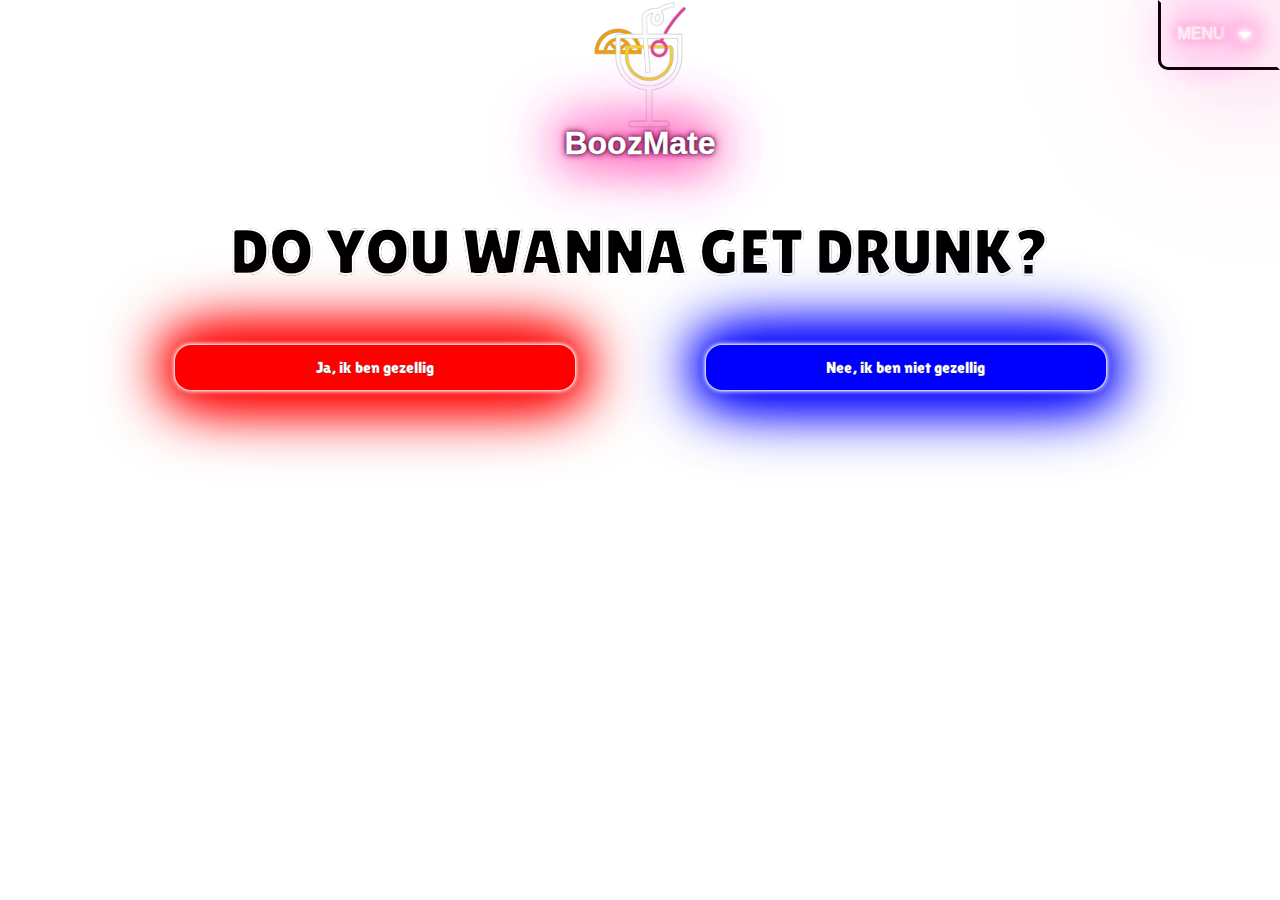
<file: index.html>
<!DOCTYPE html>
<html lang="en">
  <link rel="preconnect" href="https://fonts.googleapis.com">
  <link rel="preconnect" href="https://fonts.gstatic.com" crossorigin>
  <link href="https://fonts.googleapis.com/css2?family=Lilita+One&display=swap" rel="stylesheet">

  
<head>
  <link rel="icon" type="image/x-icon" href="BoozMate.ico">
  <link href=opmaak.css Rel=stylesheet>

  <meta charset="UTF-8">
  <meta name="viewport" content="width=device-width, initial-scale=1.0">
  <title>BoozMate - Home</title>

</head>

<body>

  
  <img class="BoozMatelogo" src="BoozMate.png" alt="BoozMate">



  <div class="dropdown">
    <button onclick="Dropdown();toggleDropdown()" class="dropbtn">MENU
      <svg xmlns="http://www.w3.org/2000/svg" viewBox="0 0 24 24" width="32" height="32" class='dropdown-icon'>
        <path d="M7 10l5 5 5-5z" fill='white'/>
      </svg>
    </button>
    <div id="myDropdown" class="dropdown-content">
      <a href="/index.html">Home</a>
      <a href="/start.html">Games</a>
      <a href="/Spelregels.html">Regels</a>
      
    </div>
  </div>



  

  <script src="script.js"></script>

  <div>
    <h1>BoozMate</h1>
    <h2 class="drunk">DO YOU WANNA GET DRUNK?</h2>

  </div>
<button class="pill" id="redpill" onclick="location.href ='/start.html';"> Ja, ik ben gezellig</button>
  <button class="pill" id="bluepill" onclick="location.href='https://www.vandale.nl/gratis-woordenboek/engels-nederlands/vertaling/fun'"> Nee, ik ben niet gezellig</button>
</body>

</html>
</file>
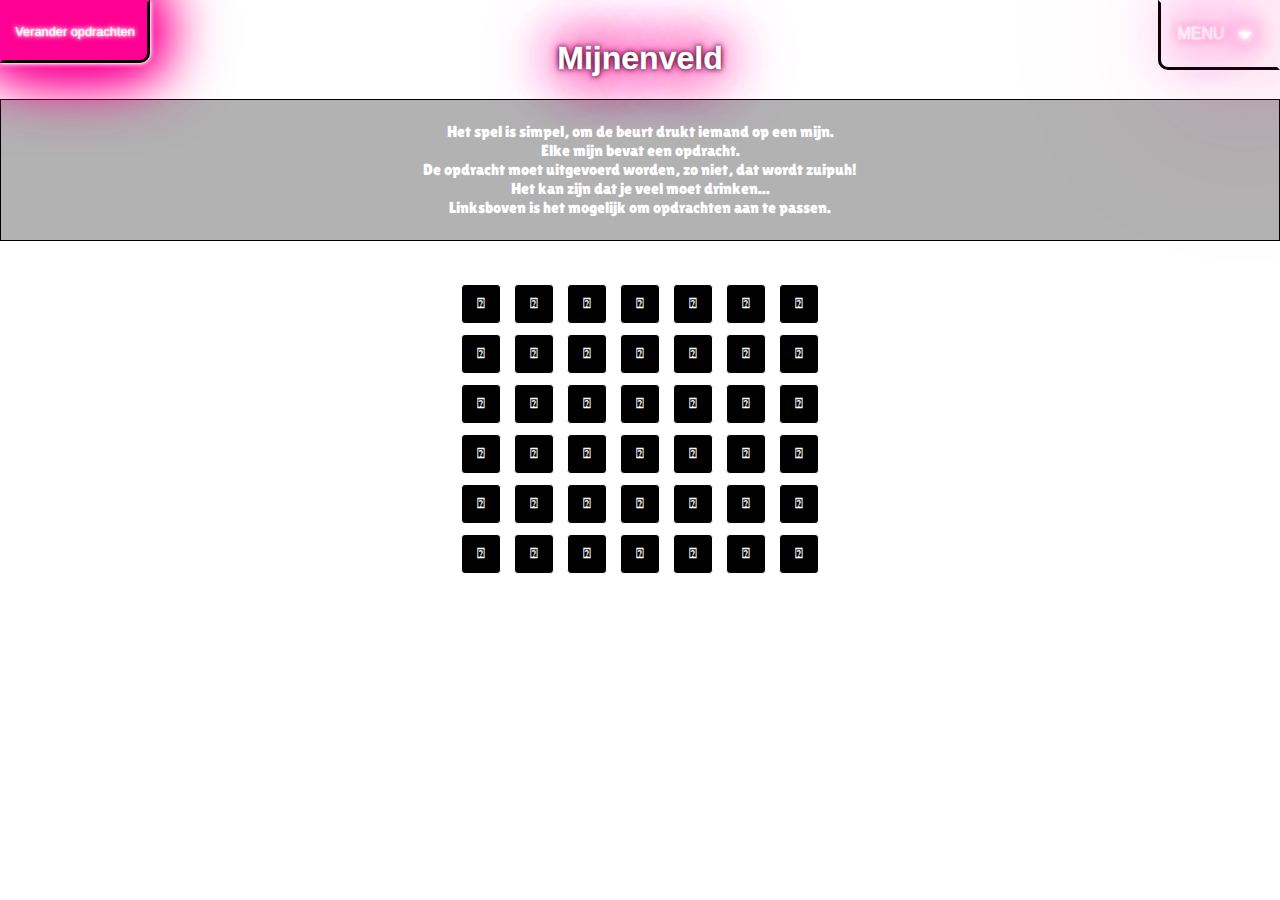
<file: pagina3.html>
<!DOCTYPE html>
<html lang="en">
  
  <link rel="preconnect" href="https://fonts.googleapis.com">
  <link rel="preconnect" href="https://fonts.gstatic.com" crossorigin>
  <link href="https://fonts.googleapis.com/css2?family=Lilita+One&display=swap" rel="stylesheet">
  
<head>
   <link rel="icon" type="image/x-icon" href="BoozMate.ico">
  <link href=opmaak.css Rel=stylesheet >

    <meta charset="UTF-8">
    <meta name="viewport" content="width=device-width, initial-scale=1.0">
    <title>BoozMate - Mijnenveld</title>
    <script src=
    "https://ajax.googleapis.com/ajax/libs/jquery/3.2.1/jquery.min.js">
      </script>
    <script src = App2.js > </script>
    <script src = script.js > </script>
    </head>
    <body>
    
      <link rel="stylesheet" href="https://cdnjs.cloudflare.com/ajax/libs/font-awesome/4.7.0/css/font-awesome.min.css">

    
    <div class="dropdown2">
      <button id="togglebutton" onclick='clicktoggle()'>
        <p class="settingtext">Verander opdrachten</p>
      </button>
    </div>
       
<br>
       
      <div class="dropdown">
        <button onclick="Dropdown();toggleDropdown()" class="dropbtn">MENU
          <svg xmlns="http://www.w3.org/2000/svg" viewBox="0 0 24 24" width="32" height="32" class='dropdown-icon'>
            <path d="M7 10l5 5 5-5z" fill='white'/>
          </svg>
        </button>
        <div id="myDropdown" class="dropdown-content">
          <a href="/index.html">Home</a>
          <a href="/start.html">Games</a>
          <a href="/Spelregels.html">Regels</a>
        
        </div>
      </div>
      
<h1> Mijnenveld</h1>
      
  <div class="textback">
      <p> Het spel is simpel, om de beurt drukt iemand op een mijn. <br>Elke mijn bevat een opdracht.<br> De opdracht moet uitgevoerd worden, zo niet, dat wordt zuipuh! <br> Het kan zijn dat je veel moet drinken... <br>
      Linksboven is het mogelijk om opdrachten aan te passen.</p>

  </div>
     
      
      <div id="keuzeformulier">
        <p id="veranderopdrachten">Verander hieronder de opdrachten in het spel.</p>
            <form id="mijnFormulier">
            <div class='placeholder'>
              <input placeholder="Deel een atje uit" title="Deel een atje uit" Class='Eigenkeuzeinvoer' id='keuze0' type="text">
                 </div> 

            <div class='placeholder'>
          <input placeholder="Deel een atje uit 023" title="Deel een atje uit 023" Class='Eigenkeuzeinvoer' id='keuze1' type="text">
             </div>  
            <div class='placeholder'>
              <input placeholder="Potje vingeren, verliezer moet een shotje nemen" title="Potje vingeren, verliezer moet een shotje nemen" class='Eigenkeuzeinvoer' id='keuze2' type="text">
                 </div>  
            <div class='placeholder'>
              <input placeholder="Doe een wedstrijdje wie als eerste een glas leeg heeft met iemand van jouw keuze" title="Doe een wedstrijdje wie als eerste een glas leeg heeft met iemand van jouw keuze" Class='Eigenkeuzeinvoer' id='keuze3' type="text">
                 </div>  
            <div class='placeholder'>
              <input placeholder="Laat degene die rechts van je zit, een bericht naar iemand sturen op jouw telefoon" title="Laat degene die rechts van je zit, een bericht naar iemand sturen op jouw telefoon" Class='Eigenkeuzeinvoer' id='keuze4' type="text">
                 </div>  
            <div class='placeholder'>
              <input placeholder="Speel een rondje Ik heb nog nooit...: Iedereen die het wel heeft gedaan, moet drinken." title="Speel een rondje Ik heb nog nooit...: Iedereen die het wel heeft gedaan, moet drinken." Class='Eigenkeuzeinvoer' id='keuze5' type="text">
                 </div>  

             <div class='placeholder'>
               <input placeholder="Zoek in whatsapp een woord op een laat het aan de rest van de groep zien: de rest mag bepalen welk woord" title="Zoek in whatsapp een woord op een laat het aan de rest van de groep zien: de rest mag bepalen welk woord" Class='Eigenkeuzeinvoer' id='keuze6' type="text">
                  </div> 

            <div class='placeholder'>
              <input placeholder="Een medespeler zet een lied op die jij moet raden, fout is atje" title="Een medespeler zet een lied op die jij moet raden, fout is atje" Class='Eigenkeuzeinvoer' id='keuze7' type="text">
                 </div> 

            <div class='placeholder'>
              <input placeholder="Doe een korte imitatie van een vriend in de groep: Als het niet wordt herkend, neem je een slok." title="Doe een korte imitatie van een vriend in de groep: Als het niet wordt herkend, neem je een slok." Class='Eigenkeuzeinvoer' id='keuze8' type="text">
                 </div> 

            <div class='placeholder'>
              <input placeholder="Veilig." title="Veilig." Class='Eigenkeuzeinvoer' id='keuze9' type="text">
                 </div> 

              <div class='placeholder'>
                <input placeholder="Bom (Refresh pagina)" title="Bom (Refresh pagina)" Class='Eigenkeuzeinvoer' id='keuze10' type="text">
                   </div> 


            <div class='placeholder'>
              <input placeholder="Neem een slok." title="Neem een slok."Class='Eigenkeuzeinvoer' id='keuze11' type="text">
                 </div> 

            <div class='placeholder'>
              <input placeholder="Geef een slok weg." title="Geef een slok weg." Class='Eigenkeuzeinvoer' id='keuze12' type="text">
                 </div> 
                <br><br>
           <input id="opslaanknop" type="submit" value="Opslaan">
          </form>
      </div>
      
      

      
        	<br><br>
        	<div id="container">
        		<div class="message">
              <p id="uitkomst">UITKOMST</p>
            </div>
        		<button class="yes" >Oké</button>
         
            <a href=index.html><button class="no">Home</button></a>
        	</div>
      
    
      <button class='mijnenknop' onclick='vervangKnop(this); geeks()'>⍰</button>
      <button class='mijnenknop' onclick='vervangKnop(this); geeks()'>⍰</button>
      <button class='mijnenknop' onclick='vervangKnop(this); geeks()'>⍰</button>
      <button class='mijnenknop' onclick='vervangKnop(this); geeks()'>⍰</button>
      <button class='mijnenknop' onclick='vervangKnop(this); geeks()'>⍰</button>
      <button class='mijnenknop' onclick='vervangKnop(this); geeks()'>⍰</button>
      <button class='mijnenknop' onclick='vervangKnop(this); geeks()'>⍰</button>
        
      <br>
      <button class='mijnenknop' onclick='vervangKnop(this); geeks()'>⍰</button>
      <button class='mijnenknop' onclick='vervangKnop(this); geeks()'>⍰</button>
      <button class='mijnenknop' onclick='vervangKnop(this); geeks()'>⍰</button>
      <button class='mijnenknop' onclick='vervangKnop(this); geeks()'>⍰</button>
      <button class='mijnenknop' onclick='vervangKnop(this); geeks()'>⍰</button>
      <button class='mijnenknop' onclick='vervangKnop(this); geeks()'>⍰</button>
      <button class='mijnenknop' onclick='vervangKnop(this); geeks()'>⍰</button>
      

      <br>
      <button class='mijnenknop' onclick='vervangKnop(this); geeks()'>⍰</button>
      <button class='mijnenknop' onclick='vervangKnop(this); geeks()'>⍰</button>
      <button class='mijnenknop' onclick='vervangKnop(this); geeks()'>⍰</button>
      <button class='mijnenknop' onclick='vervangKnop(this); geeks()'>⍰</button>
      <button class='mijnenknop' onclick='vervangKnop(this); geeks()'>⍰</button>
      <button class='mijnenknop' onclick='vervangKnop(this); geeks()'>⍰</button>
      <button class='mijnenknop' onclick='vervangKnop(this); geeks()'>⍰</button>
      

      <br>

      <button class='mijnenknop' onclick='vervangKnop(this); geeks()'>⍰</button>
      <button class='mijnenknop' onclick='vervangKnop(this); geeks()'>⍰</button>
      <button class='mijnenknop' onclick='vervangKnop(this); geeks()'>⍰</button>
      <button class='mijnenknop' onclick='vervangKnop(this); geeks()'>⍰</button>
      <button class='mijnenknop' onclick='vervangKnop(this); geeks()'>⍰</button>
      <button class='mijnenknop' onclick='vervangKnop(this); geeks()'>⍰</button>
      <button class='mijnenknop' onclick='vervangKnop(this); geeks()'>⍰</button>
      
      <br>

      <button class='mijnenknop' onclick='vervangKnop(this); geeks()'>⍰</button>
      <button class='mijnenknop' onclick='vervangKnop(this); geeks()'>⍰</button>
      <button class='mijnenknop' onclick='vervangKnop(this); geeks()'>⍰</button>
      <button class='mijnenknop' onclick='vervangKnop(this); geeks()'>⍰</button>
      <button class='mijnenknop' onclick='vervangKnop(this); geeks()'>⍰</button>
      <button class='mijnenknop' onclick='vervangKnop(this); geeks()'>⍰</button>
      <button class='mijnenknop' onclick='vervangKnop(this); geeks()'>⍰</button>
     
      <br>

      <button class='mijnenknop' onclick='vervangKnop(this); geeks()'>⍰</button>
      <button class='mijnenknop' onclick='vervangKnop(this); geeks()'>⍰</button>
      <button class='mijnenknop' onclick='vervangKnop(this); geeks()'>⍰</button>
      <button class='mijnenknop' onclick='vervangKnop(this); geeks()'>⍰</button>
      <button class='mijnenknop' onclick='vervangKnop(this); geeks()'>⍰</button>
      <button class='mijnenknop' onclick='vervangKnop(this); geeks()'>⍰</button>
      <button class='mijnenknop' onclick='vervangKnop(this); geeks()'>⍰</button>
<br>
      
      

      

    </body>
      
</html>
</file>
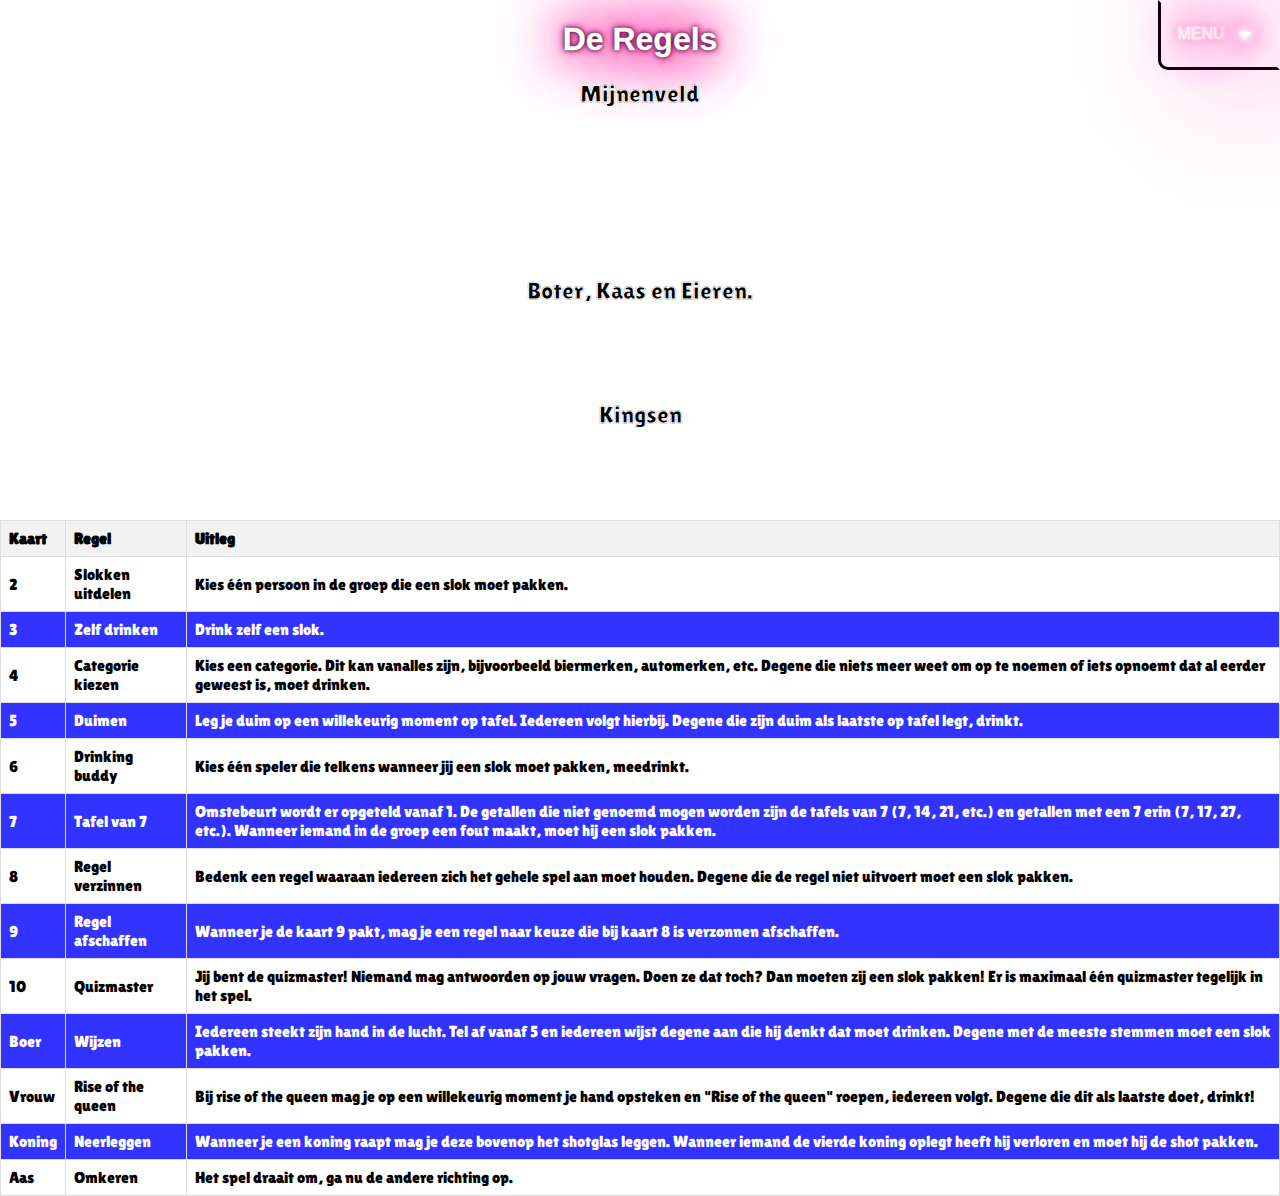
<file: Spelregels.html>
<!DOCTYPE html>
<html lang="en">

  <link rel="preconnect" href="https://fonts.googleapis.com">
  <link rel="preconnect" href="https://fonts.gstatic.com" crossorigin>
  <link href="https://fonts.googleapis.com/css2?family=Lilita+One&display=swap" rel="stylesheet">

<head>
   <link rel="icon" type="image/x-icon" href="/fotos/BoozMate.ico">
  <link href=opmaak.css Rel=stylesheet>

  <meta charset="UTF-8">
  <meta name="viewport" content="width=device-width, initial-scale=1.0">
  <title>BoozMate - Spelregels</title>

</head>

<body>

  <link rel="stylesheet" href="https://cdnjs.cloudflare.com/ajax/libs/font-awesome/4.7.0/css/font-awesome.min.css">

     

  <script src="script.js"></script>

  <div>
 
    <h1>De Regels</B></h1>
  </div>
  <div class="regels-text">
<h2>Mijnenveld</h2>    

<p>Het spel is simpel! <br> Klik om de beurt op een vak. Elk vak bevat een opdracht. Voer deze opdracht uit.
  <br> Lukt het niet, of weiger je de opdracht uit te voeren? Dan zul je moeten drinken! <br> In het veld zitten bommen verstopt. Mocht je op een bom klikken dan ben je af en zul je een atje moeten doen en begint het spel opnieuw.</p> 
<br><br>
<h2>Boter, Kaas en Eieren.</h2>
  <p>Eén speler moet een kruis op leeg een veld tekenen, de andere speler een bolletje.
    <br>Om beurten plaatsen de spelers hun symbool op een leeg veld.
    <br>Degene die drie van zijn eigen tekens op een rij heeft, dat mag horizontaal, verticaal of diagonaal zijn, heeft gewonnen.</p>
</div>

  <h2> Kingsen</h2>
  <p> Om de buurt trekt iemand een kaart.<br> Elke kaart heeft zijn eigen opdracht.<br> Wie de vierde koning pakt heeft hij/zij verloren en moet het glas atten.</p>
  <table class="table table-bordered table-responsive" cellspacing="1" cellpadding="1">
  <thead>
  <tr>
  <th>Kaart</th>
  <th>Regel</th>
  <th>Uitleg</th>
  </tr>
  </thead>
  <tbody>
  <tr>
  <td>2</td>
  <td>Slokken uitdelen</td>
  <td>Kies één persoon in de groep die een slok moet pakken.</td>
  </tr>
  <tr>
  <td>3</td>
  <td>Zelf drinken</td>
  <td>Drink zelf een slok.</td>
  </tr>
  <tr>
  <td>4</td>
  <td>Categorie kiezen</td>
  <td>Kies een categorie. Dit kan vanalles zijn, bijvoorbeeld biermerken, automerken, etc. Degene die niets meer weet om op te noemen of iets opnoemt dat al eerder geweest is, moet drinken.</td>
  </tr>
  <tr>
  <td>5</td>
  <td>Duimen</td>
  <td>Leg je duim op een willekeurig moment op tafel. Iedereen volgt hierbij. Degene die zijn duim als laatste op tafel legt, drinkt.</td>
  </tr>
  <tr>
  <td>6</td>
  <td>Drinking buddy</td>
  <td>Kies één speler die telkens wanneer jij een slok moet pakken, meedrinkt.</td>
  </tr>
  <tr>
  <td>7</td>
  <td>Tafel van 7</td>
  <td>Omstebeurt wordt er opgeteld vanaf 1. De getallen die niet genoemd mogen worden zijn de tafels van 7 (7, 14, 21, etc.) en getallen met een 7 erin (7, 17, 27, etc.). Wanneer iemand in de groep een fout maakt, moet hij een slok pakken.</td>
  </tr>
  <tr>
  <td>8</td>
  <td>Regel verzinnen</td>
  <td>Bedenk een regel waaraan iedereen zich het gehele spel aan moet houden. Degene die de regel niet uitvoert moet een slok pakken.</td>
  </tr>
  <tr>
  <td>9</td>
  <td>Regel afschaffen</td>
  <td>Wanneer je de kaart 9 pakt, mag je een regel naar keuze die bij kaart 8 is verzonnen afschaffen.</td>
  </tr>
  <tr>
  <td>10</td>
  <td>Quizmaster</td>
  <td>Jij bent de quizmaster! Niemand mag antwoorden op jouw vragen. Doen ze dat toch? Dan moeten zij een slok pakken! Er is maximaal één quizmaster tegelijk in het spel.</td>
  </tr>
  <tr>
  <td>Boer</td>
  <td>Wijzen</td>
  <td>Iedereen steekt zijn hand in de lucht. Tel af vanaf 5 en iedereen wijst degene aan die hij denkt dat moet drinken. Degene met de meeste stemmen moet een slok pakken.</td>
  </tr>
  <tr>
  <td>Vrouw</td>
  <td>Rise of the queen</td>
  <td>Bij rise of the queen mag je op een willekeurig moment je hand opsteken en "Rise of the queen" roepen, iedereen volgt. Degene die dit als laatste doet, drinkt!</td>
  </tr>
  <tr>
  <td>Koning</td>
  <td>Neerleggen</td>
  <td>Wanneer je een koning raapt mag je deze bovenop het shotglas leggen. Wanneer iemand de vierde koning oplegt heeft hij verloren en moet hij de shot pakken.</td>
  </tr>
  <tr>
  <td>Aas</td>
  <td>Omkeren</td>
  <td>Het spel draait om, ga nu de andere richting op.</td>
  </tr>
  </tbody>
  </table>
    <div class="dropdown">
      <button onclick="Dropdown();toggleDropdown()" class="dropbtn">MENU
        <svg xmlns="http://www.w3.org/2000/svg" viewBox="0 0 24 24" width="32" height="32" class='dropdown-icon'>
          <path d="M7 10l5 5 5-5z" fill='white'/>
        </svg>
      </button>
      <div id="myDropdown" class="dropdown-content">
        <a href="/index.html">Home</a>
        <a href="/start.html">Games</a>
        <a href="/Spelregels.html">Regels</a>
      </div>
    </div>
  
    </body>

</html>
</file>
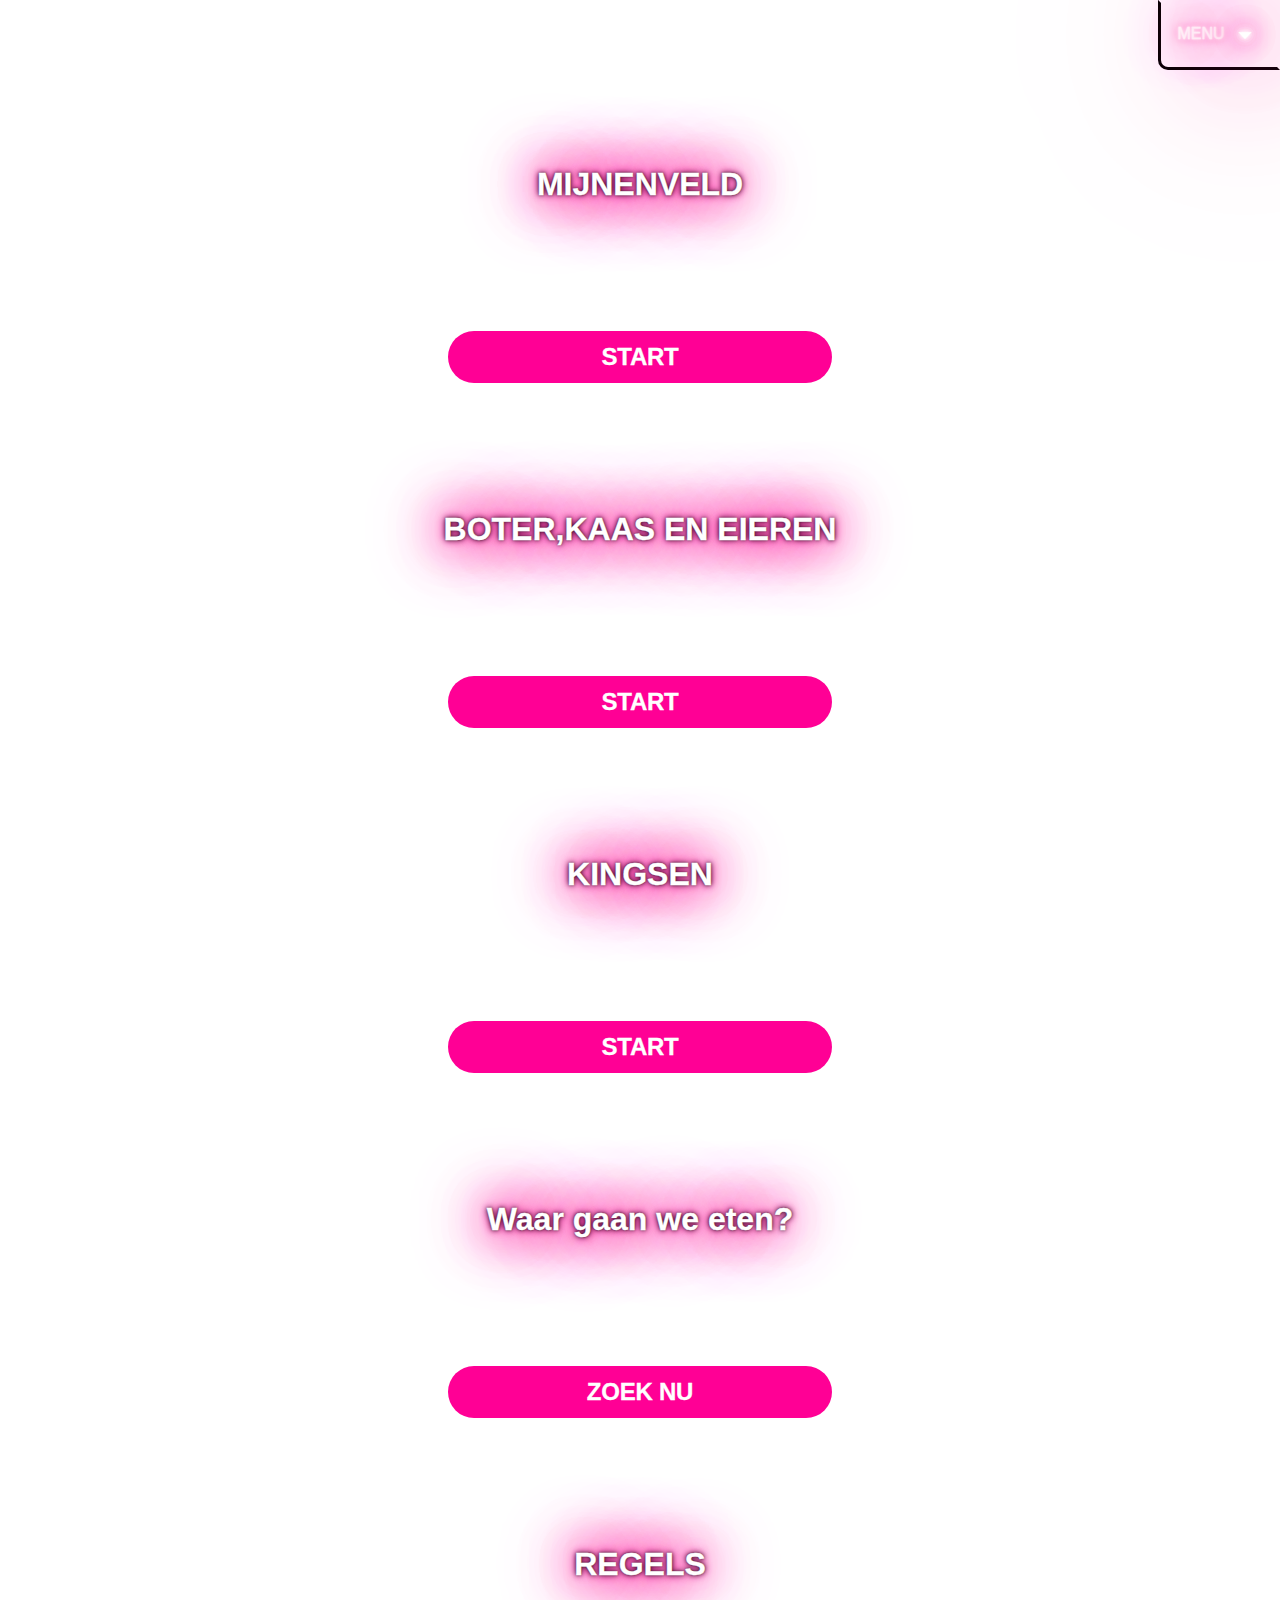
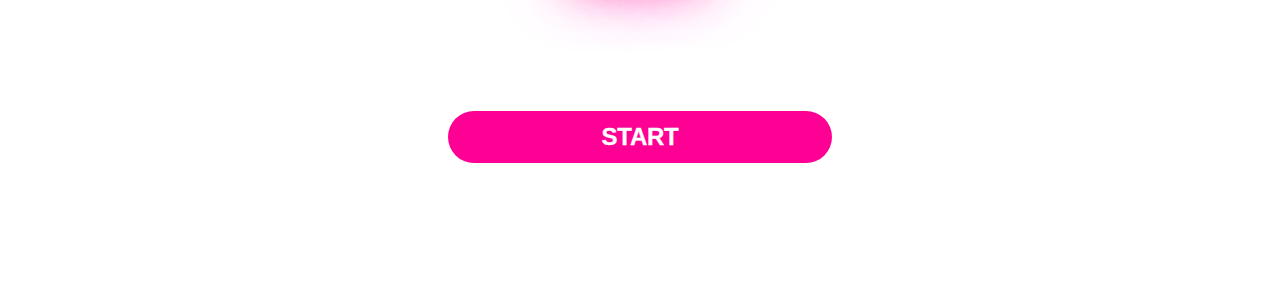
<file: start.html>
<!DOCTYPE html>
<html lang="en">

  <link rel="preconnect" href="https://fonts.googleapis.com">
  <link rel="preconnect" href="https://fonts.gstatic.com" crossorigin>
  <link href="https://fonts.googleapis.com/css2?family=Lilita+One&display=swap" rel="stylesheet">

<head>
   <link rel="icon" type="image/x-icon" href="BoozMate.ico">
  <link href=opmaak.css Rel=stylesheet>

  <meta charset="UTF-8">
  <meta name="viewport" content="width=device-width, initial-scale=1.0">
  <title>BoozMate - Games</title>

</head>

  
<body id="startbody">

  <link rel="stylesheet" href="https://cdnjs.cloudflare.com/ajax/libs/font-awesome/4.7.0/css/font-awesome.min.css">

 
  
 
  <script src="script.js"></script>
  

  <div>
    <br> <br>
    <h1 class="starth1">MIJNENVELD</h1>
    <a  href='pagina3.html'><button id="startknop">START</button></a>

  </div>
 
  
  <div>

    <h1 class="starth1">BOTER,KAAS EN EIEREN</h1>
    <a  href='tictac.html'><button id="startknop" >START</button></a>

  </div>
  
    
  <div >

    <h1 class="starth1">KINGSEN</h1>
    <a  href='kingsen.html'><button id="startknop" >START</button></a>

  </div>
  <div >

    <h1 class="starth1">Waar gaan we eten?</h1>
      <a href='eten.html'><button id="startknop">ZOEK NU</button></a>

  </div>

    <div id="startknoplaatste">

    <h1 class="starth1">REGELS</h1>
      <a href='Spelregels.html'><button id="startknop">START</button></a>

  </div>
     
  

  <div class="dropdown">
    <button onclick="Dropdown();toggleDropdown()" class="dropbtn">MENU
      <svg xmlns="http://www.w3.org/2000/svg" viewBox="0 0 24 24" width="32" height="32" class='dropdown-icon'>
        <path d="M7 10l5 5 5-5z" fill='white'/>
      </svg>
    </button>
    <div id="myDropdown" class="dropdown-content">
      <a href="/index.html">Home</a>
      <a href="/start.html">Games</a>
      <a href="/Spelregels.html">Regels</a>
      
    </div>
  </div>
</body>

</html>
</file>
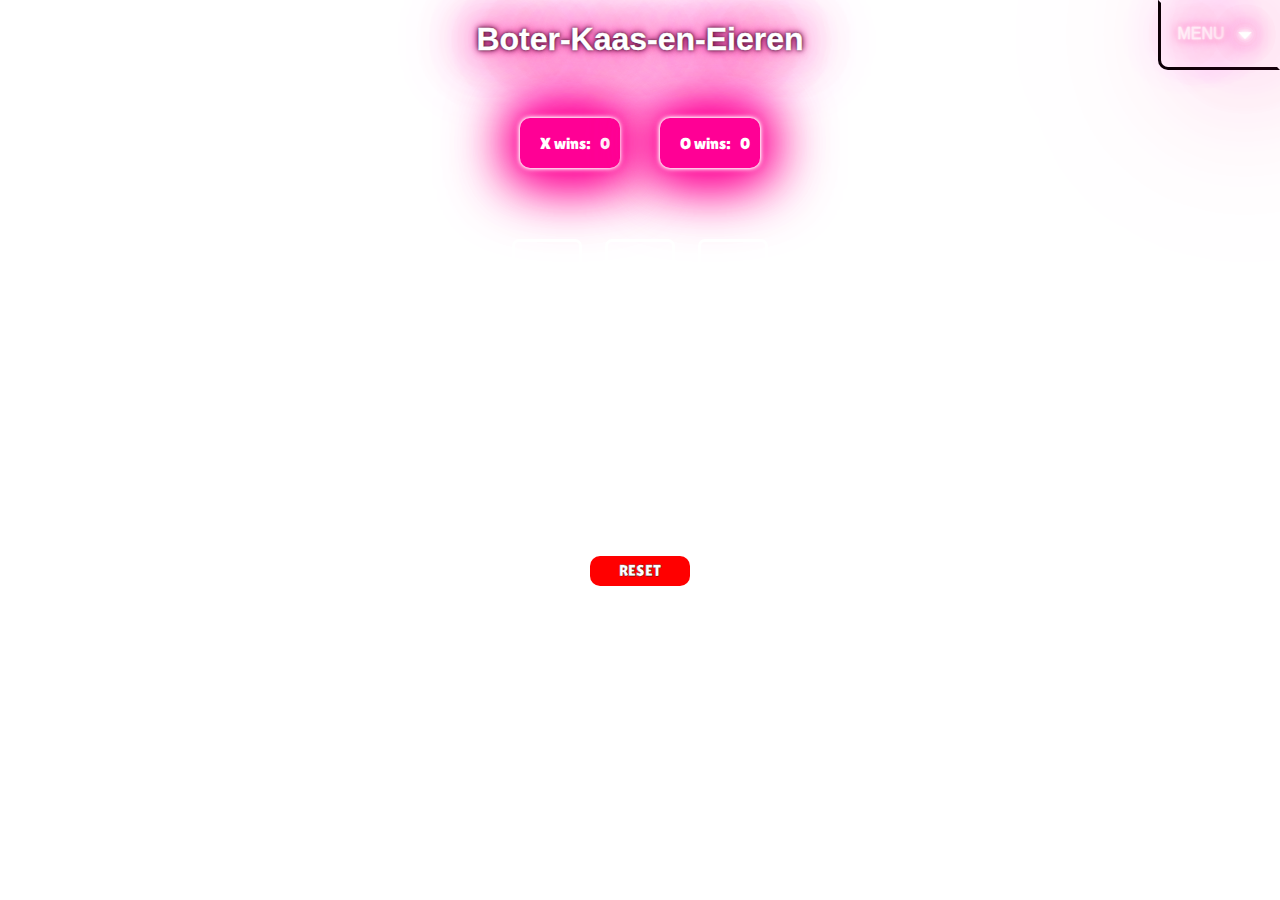
<file: tictac.html>
<!DOCTYPE html>
<html lang="en">
  <link rel="preconnect" href="https://fonts.googleapis.com">
  <link rel="preconnect" href="https://fonts.gstatic.com" crossorigin>
  <link href="https://fonts.googleapis.com/css2?family=Lilita+One&display=swap" rel="stylesheet">

  
<head>
  <link rel="icon" type="image/x-icon" href="BoozMate.ico">
  <link href=opmaak.css Rel=stylesheet>
  <script src="script.js"></script>
  <script src="tictac.js"></script>
  <meta charset="UTF-8">
  <meta name="viewport" content="width=device-width, initial-scale=1.0">
  <title>BoozMate - Boter-Kaas-en-Eieren</title>

</head>

<body>



  <div class="dropdown">
    <button onclick="Dropdown();toggleDropdown()" class="dropbtn">MENU
      <svg xmlns="http://www.w3.org/2000/svg" viewBox="0 0 24 24" width="32" height="32" class='dropdown-icon'>
        <path d="M7 10l5 5 5-5z" fill='white'/>
      </svg>
    </button>
    <div id="myDropdown" class="dropdown-content">
      <a href="/index.html">Home</a>
      <a href="/start.html">Games</a>
      <a href="/Spelregels.html">Regels</a>
    </div>
  </div>


  

 

  <div>
    <h1>Boter-Kaas-en-Eieren</h1>
  </div>
  <div class="wintext-container>"<p id="wintext"></p></div>
  <br>
  <br>
  <div class="counter-container">
      <div class="counterdiv" id="counterdivx"><p class=counter-text>X wins: <p class="winvalue" id="xwinvalue">0</p></p></div>
    
    <div class="counterdiv" id="counterdivo"><p class=counter-text>O wins: <p class="winvalue" id="owinvalue">0</p></p></div>
  </div>
  
  
  <br> <br> <br><br>

  <div class="ttt-container">
    
<div class="ttt-row">
  <button class="ttt-cel" id="ttt-cel1" onclick="tttb1(); checkwin(); checkwintext(); tttcounter()"><p class="ttt-p" id="p1">-</p></button>
  <button class="ttt-cel" id="ttt-cel2" onclick="tttb2(); checkwin(); checkwintext(); tttcounter()"><p class="ttt-p" id="p2">-</p></button>
  <button class="ttt-cel" id="ttt-cel3" onclick="tttb3(); checkwin(); checkwintext(); tttcounter()"><p class="ttt-p" id="p3">-</p></button>
</div>

    <div class="ttt-row">
      <button class="ttt-cel" id="ttt-cel4" onclick="tttb4(); checkwin(); checkwintext(); tttcounter()"><p class="ttt-p" id="p4">-</p></button>
      <button class="ttt-cel" id="ttt-cel5" onclick="tttb5(); checkwin(); checkwintext(); tttcounter()"><p class="ttt-p" id="p5">-</p></button>
      <button class="ttt-cel" id="ttt-cel6" onclick="tttb6(); checkwin(); checkwintext(); tttcounter()"><p class="ttt-p" id="p6">-</p></button>
    </div>

    <div class="ttt-row">
      <button class="ttt-cel" id="ttt-cel7" onclick="tttb7(); checkwin(); checkwintext(); tttcounter()"><p class="ttt-p" id="p7">-</p></button>
      <button class="ttt-cel" id="ttt-cel8" onclick="tttb8(); checkwin(); checkwintext(); tttcounter()"><p class="ttt-p" id="p8">-</p></button>
      <button class="ttt-cel" id="ttt-cel9" onclick="tttb9(); checkwin(); checkwintext(); tttcounter()"><p class="ttt-p" id="p9">-</p></button>
    </div>
    
    
  </div>
<br><br><br>
  <div class="reset-container">
    <button class="reset-button" onclick="reset()">RESET</button>
  </div>



</body>

</html>
</file>
